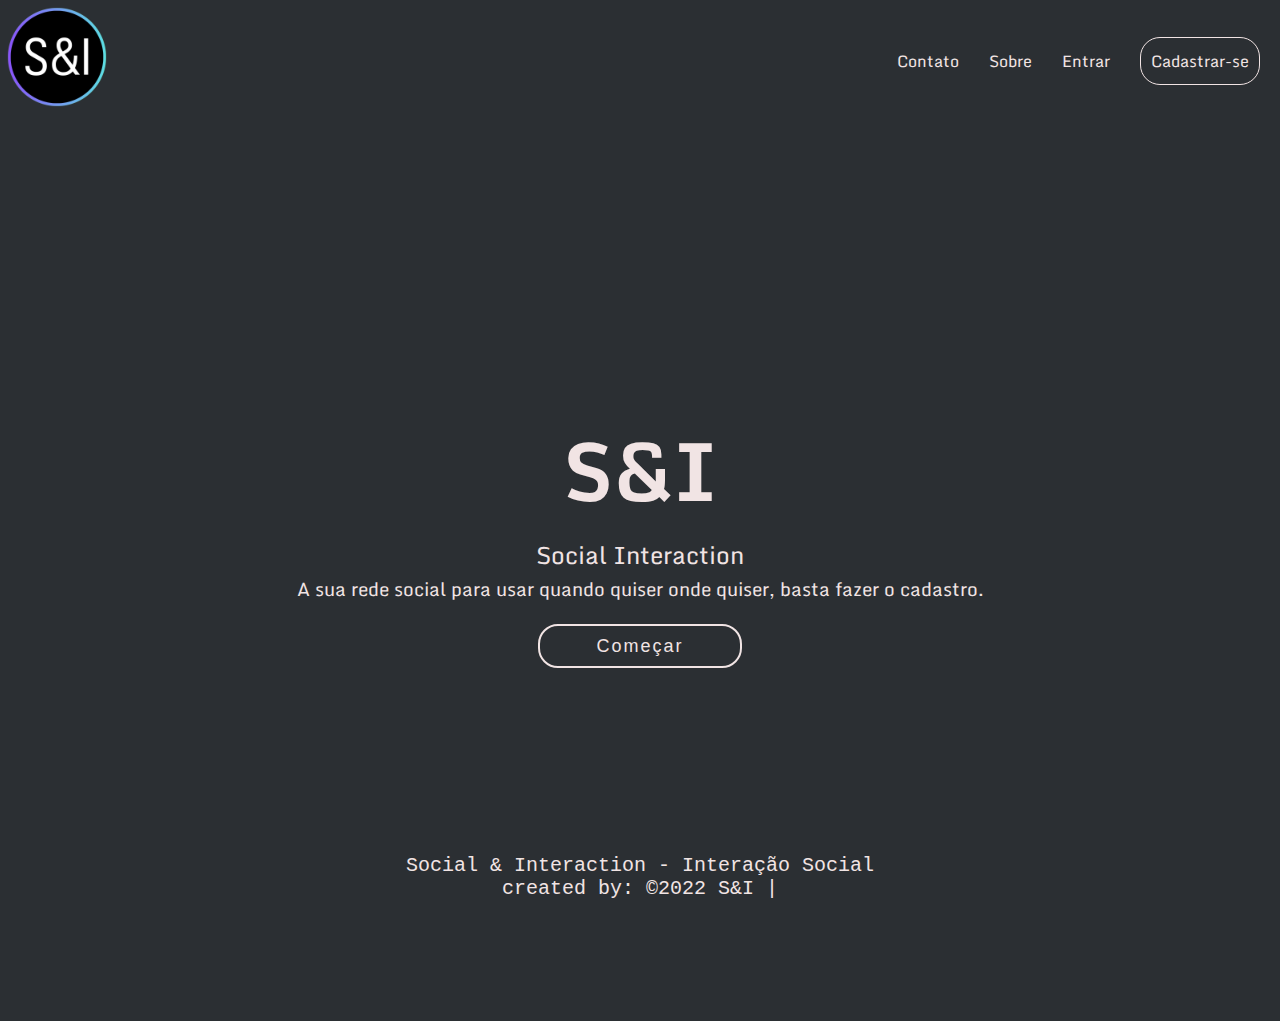
<file: index.html>
<!DOCTYPE html>
<html lang="en">
  <head>
    <meta charset="UTF-8" />
    <meta name="viewport" content="width=device-width, initial-scale=1.0" />
    <link rel="stylesheet" href="css/index.css" />
    <link rel="icon" href="imgs/S&I logotipo.png" />
    <title>S&i - Social Interaction</title>
  </head>
  <body>
    <div class="menu">
      <div id="image">
        <img src="imgs/S&I logotipo.png" alt="S&I" srcset="" />
      </div>
      <ul>
        <li><a href="contato.html">Contato</a></li>
        <li><a href="sobre.html">Sobre</a></li>
        <li id="entrar"><a href="login.html">Entrar</a></li>
        <li id="cadastrar-se"><a href="criar-conta.html">Cadastrar-se</a></li>
      </ul>
    </div>

    <div class="main">
      <div class="content">
        <h1>S&I</h1>
        <h2>Social Interaction</h2>
        <h3>
          A sua rede social para usar quando quiser onde quiser, basta fazer o
          cadastro.
        </h3>
        <div class="btn">
          <div class="wrapper">
            <a href="criar-conta.html"><span>Começar</span></a>
          </div>
        </div>
      </div>
    </div>
  </body>
  <footer>
    <div id="redessociais" align="center">
      <p>Social & Interaction - Interação Social</p>
      <p>
        created by:
        <a href="#"> ©2022 S&I</a>
        <span>|</span>
      </p>
    </div>
  </footer>
</html>
</file>
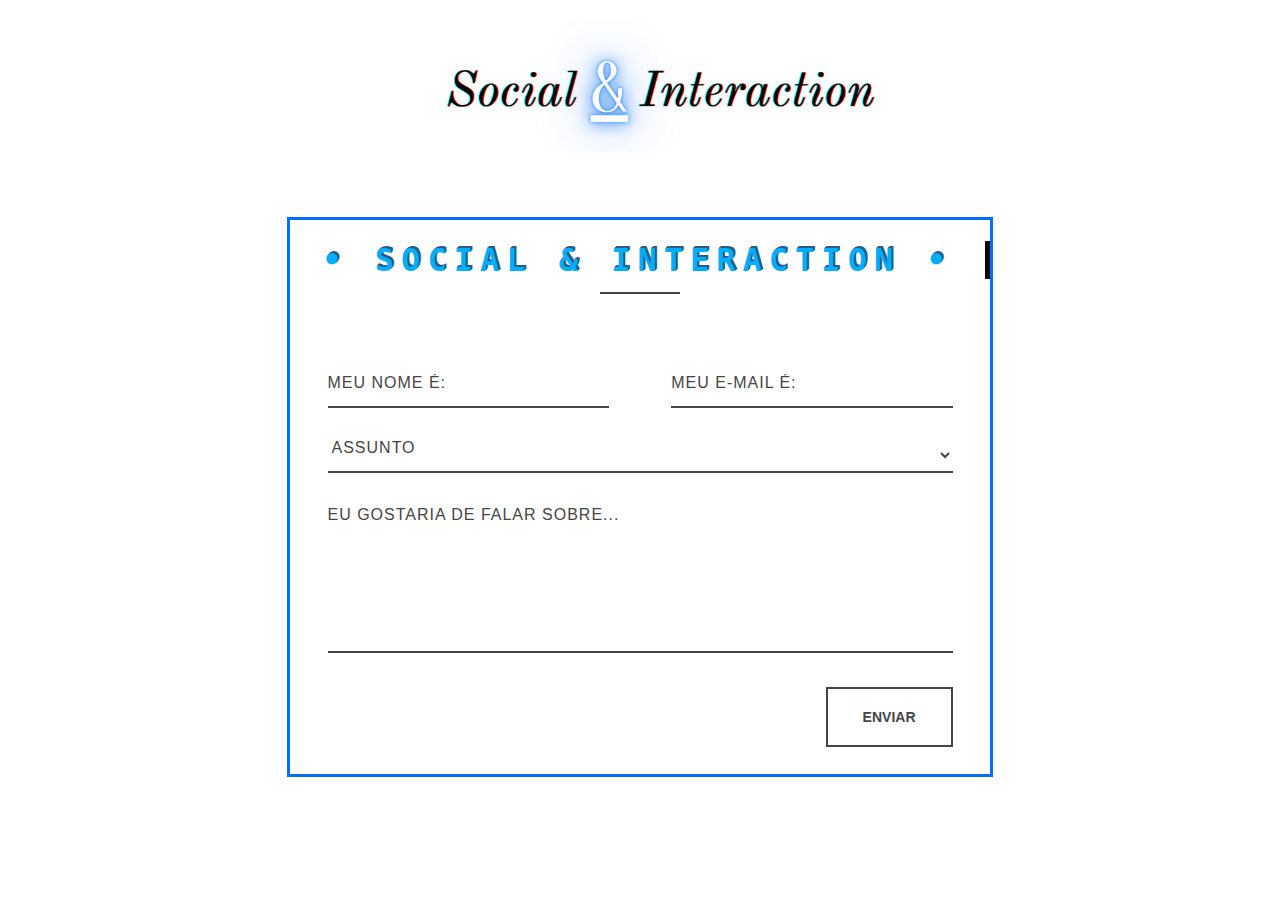
<file: contato.html>
<!DOCTYPE html>
<html lang="en">
  <head>
    <meta charset="UTF-8" />
    <meta http-equiv="X-UA-Compatible" content="IE=edge" />
    <meta name="viewport" content="width=device-width, initial-scale=1.0" />
    <title>Sobre</title>
    <link rel="icon" href="imgs/S&I logotipo.png" />
    <link
      rel="stylesheet"
      href="https://cdn.jsdelivr.net/npm/bootstrap@5.1.3/dist/css/bootstrap.min.css"
      integrity="sha384-1BmE4kWBq78iYhFldvKuhfTAU6auU8tT94WrHftjDbrCEXSU1oBoqyl2QvZ6jIW3"
      crossorigin="anonymous"
    />

    <link rel="stylesheet" href="css/contato.css" />
    <script
      src="https://cdn.jsdelivr.net/npm/bootstrap@5.1.3/dist/js/bootstrap.bundle.min.js"
      integrity="sha384-ka7Sk0Gln4gmtz2MlQnikT1wXgYsOg+OMhuP+IlRH9sENBO0LRn5q+8nbTov4+1p"
      crossorigin="anonymous"
    ></script>
  </head>

  <body>
    <header class="nav-bar">
      <img src="imgs/banner s&i.png" alt="Logo" />
    </header>

    <div id="container" class="form">
      <h1 class="h1contato">&bull; Social & Interaction &bull;</h1>
      <div class="underline"></div>

      <form action="#" method="post" id="contact_form">
        <div class="name">
          <label for="name"></label>
          <input
            class="inputcontato"
            type="text"
            placeholder="Meu nome é:"
            name="name"
            id="name_input"
            required
          />
        </div>
        <div class="email">
          <label for="email"></label>
          <input
            class="inputcontato"
            type="email"
            placeholder="Meu e-mail é:"
            name="email"
            id="email_input"
            required
          />
        </div>
        <div class="subject">
          <label for="subject"></label>
          <select
            class="inputcontato"
            placeholder="subject line"
            name="subject"
            id="subject_input"
            required
          >
            <option disabled hidden selected>Assunto</option>
            <option>Gostaria de fazer parte da equipe S&I.</option>
            <option>Tenho uma pergunta a fazer.</option>
            <option>Gostaria de fazer uma proposta.</option>
          </select>
        </div>
        <div class="message">
          <label for="message"></label>
          <textarea
            class="inputcontato"
            name="message"
            placeholder="Eu gostaria de falar sobre..."
            id="message_input"
            cols="30"
            rows="5"
            required
          ></textarea>
        </div>
        <center>
          <div class="submit">
            <input
              type="submit"
              value="Enviar"
              id="form_button"
              class="inputcontato"
            />
          </div>
        </center>
      </form>
    </div>
  </body>
</html>
</file>
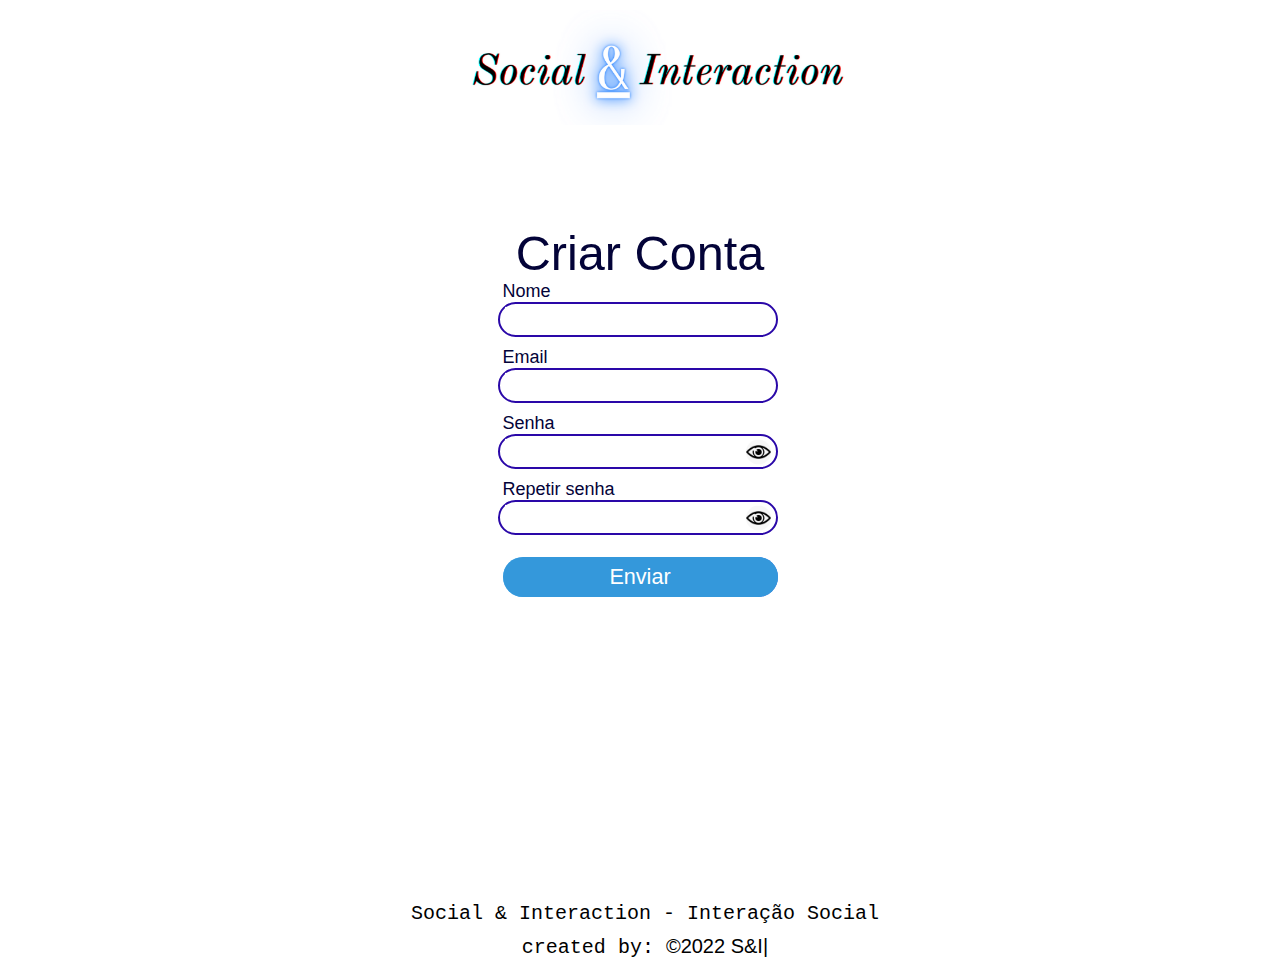
<file: criar-conta.html>
<!DOCTYPE html>
<html lang="en">
  <head>
    <meta charset="UTF-8" />
    <meta http-equiv="X-UA-Compatible" content="IE=edge" />
    <meta name="viewport" content="width=device-width, initial-scale=1.0" />
    <meta name="og:image" content="logo.png" />
    <title>S&I Criar Conta</title>
    <link rel="icon" href="imgs/S&I logotipo.png" />
    <link rel="stylesheet" href="css/formularios.css" />
  </head>
  <body>
    <!-- HEADER -->
    <header class="nav-bar">
      <img src="imgs/banner s&i.png" alt="Logo" />
    </header>
    <!-- HEADER -->
    <div class="flex">
      <div class="form">
        <header>Criar Conta</header>
        <form action="get">
          <label for="nome" id="nome">Nome</label>
          <div class="input">
            <input type="text" name="nome" id="nome" />
          </div>
          <label for="email" id="email">Email</label>
          <div class="input">
            <input type="email" name="email" id="email" required />
          </div>

          <label for="senha">Senha</label>
          <div class="input">
            <input
              id="senha"
              class="senha"
              name="senha"
              type="password"
              required
              minlength="8"
            />
            <img src="imgs/visualizar.png" class="btn" />
          </div>

          <label for="senha">Repetir senha</label>
          <div class="input">
            <input
              id="senha"
              class="senhar"
              name="senha"
              type="password"
              required
              minlength="8"
            />
            <img src="imgs/visualizar.png" id="repetirsenha" class="btnr" />
          </div>

          <div class="submit">
            <a href="#"><button class="btn third">Enviar</button></a>
          </div>
        </form>
      </div>
    </div>
    <div class="conteudo">
      <div class="espaco-extra"></div>
    </div>
  </body>
  <footer class="footer">
    <div id="redessociais" align="center">
      <p class="pp">Social & Interaction - Interação Social</p>
      <p class="pp">created by: <a href="#"> ©2022 S&I</a><span>|</span></p>
    </div>
  </footer>
  <script src="js/criar-conta.js"></script>
</html>
</file>
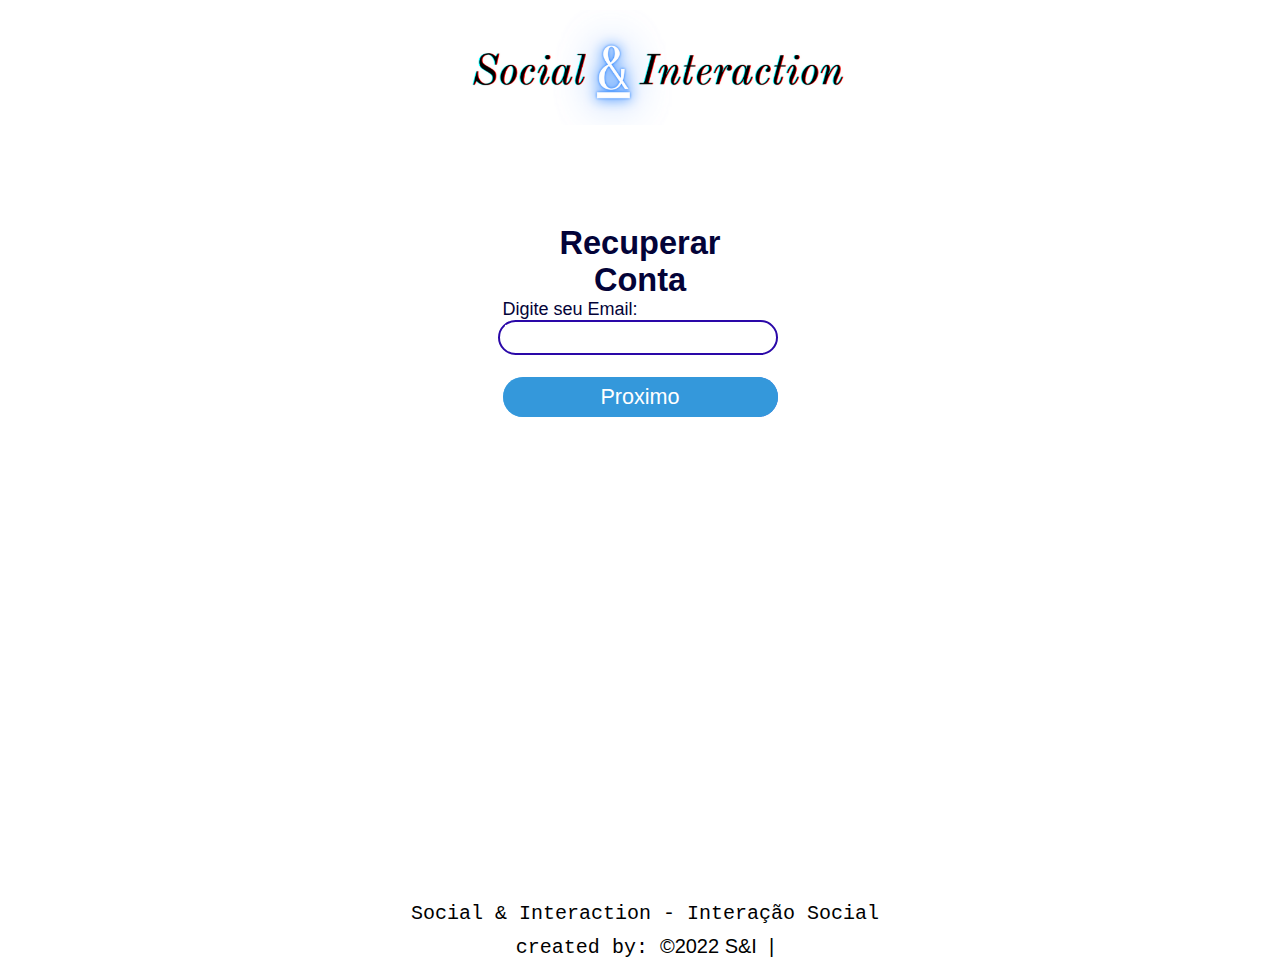
<file: esqueceu-a-senha.html>
<!DOCTYPE html>
<html lang="en">
  <head>
    <meta charset="UTF-8" />
    <meta http-equiv="X-UA-Compatible" content="IE=edge" />
    <meta name="viewport" content="width=device-width, initial-scale=1.0" />
    <meta name="og:image" content="logo.png" />
    <title>S&I Redefinir Senha</title>
    <link rel="shortcut icon" href="S&I logotipo.png" />
    <link rel="stylesheet" href="css/formularios.css" />
  </head>
  <body>
    <!-- HEADER -->
    <header class="nav-bar">
      <img src="imgs/banner s&i.png" float="left" />
    </header>
    <!-- HEADER -->
    <div class="flex">
      <div class="form">
        <header class="text-up">
          <h6 id="recuperar">Recuperar</h6>
          <h6>Conta</h6>
        </header>
        <form action="get">
          <label for="email" id="email">Digite seu Email:</label>
          <div class="input">
            <input type="email" name="email" id="email" required />
          </div>

          <div class="submit">
            <button class="btn third">Proximo</button>
          </div>
        </form>
      </div>
    </div>
  </body>
  <footer>
    <div id="redessociais" align="center">
      <p class="pp">Social & Interaction - Interação Social</p>
      <p class="pp">
        created by:
        <a href="#"> ©2022 S&I</a>
        <span>|</span>
      </p>
    </div>
  </footer>
</html>
</file>
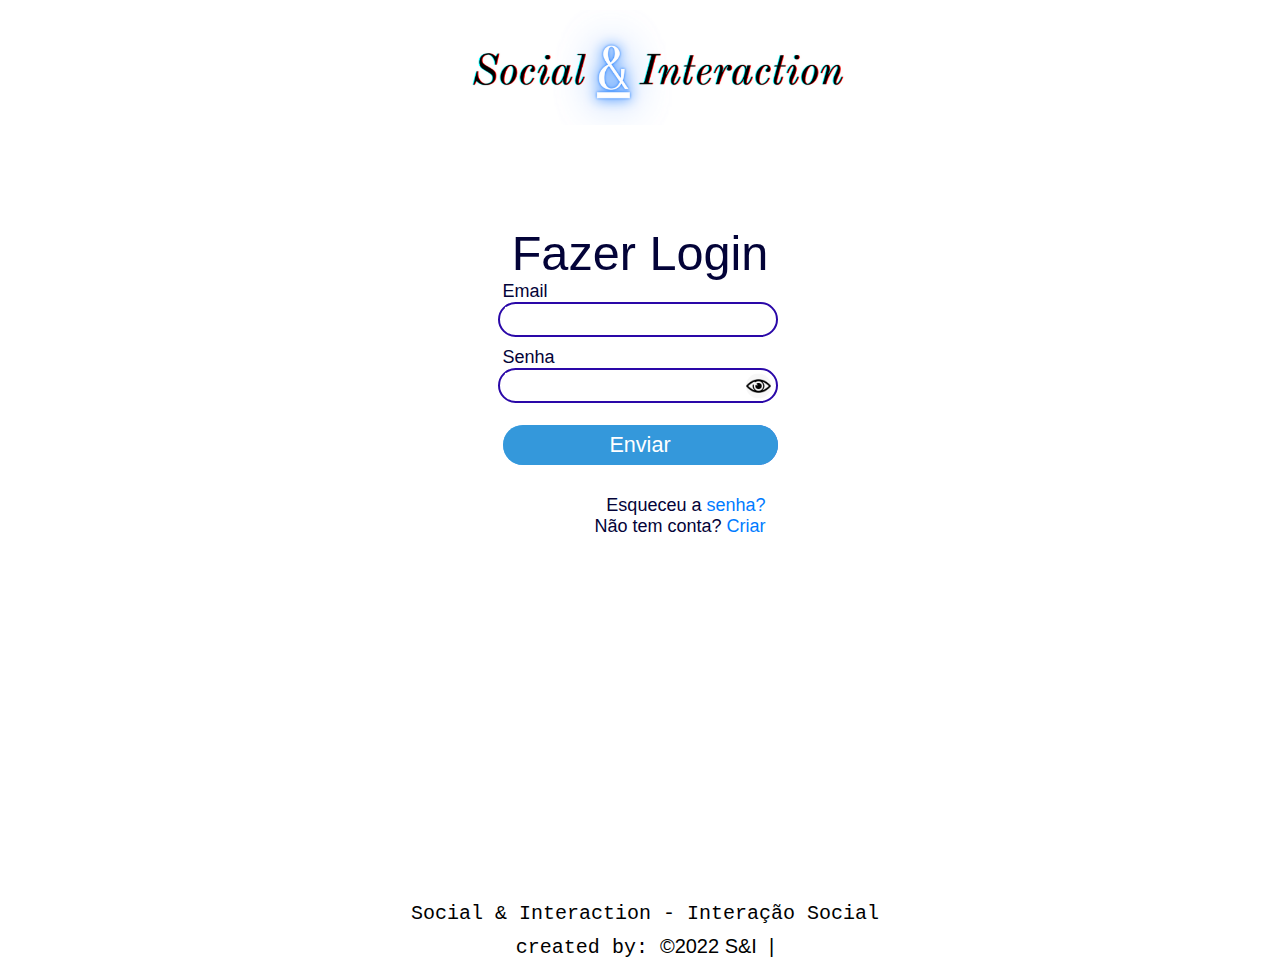
<file: login.html>
<!DOCTYPE html>
<html lang="en">
  <head>
    <meta charset="UTF-8" />
    <meta http-equiv="X-UA-Compatible" content="IE=edge" />
    <meta name="viewport" content="width=device-width, initial-scale=1.0" />
    <meta name="og:image" content="logo.png" />
    <link rel="icon" href="imgs/S&I logotipo.png" />
    <link rel="stylesheet" href="css/formularios.css" />
    <title>S&I Login</title>
  </head>
  <body>
    <header class="nav-bar">
      <img src="imgs/banner s&i.png" float="left" />
    </header>

    <div class="flex">
      <div class="form">
        <header id="title">Fazer Login</header>
        <form action="" method="get">
          <label for="email" id="email">Email</label>
          <div class="input">
            <input type="email" name="email" id="email" required />
          </div>
          <label for="senha">Senha</label>
          <div class="input">
            <input
              id="senha"
              class="senha"
              name="senha"
              type="password"
              required
            />
            <img src="imgs/visualizar.png" class="btn" alt="" />
          </div>
          <div class="submit">
            <button class="btn third">Enviar</button>
          </div>
          <div id="inferior">
            <div id="esqueceuasenha">
              Esqueceu a
              <a
                href="esqueceu-a-senha.html"
                style="color: #007bff"
                style="text-decoration: none"
                >senha?</a
              >
            </div>
            <div id="criarconta">
              Não tem conta?
              <a
                href="criar-conta.html"
                style="color: #007bff"
                style="text-decoration: none"
                >Criar</a
              >
            </div>
          </div>
        </form>
      </div>
    </div>
  </body>
  <div class="conteudo">
    <div class="espaco-extra"></div>
  </div>
  <footer class="footer">
    <div id="redessociais" align="center">
      <p class="pp">Social & Interaction - Interação Social</p>
      <p class="pp">
        created by:
        <a href="#"> ©2022 S&I</a>
        <span>|</span>
      </p>
    </div>
  </footer>
  <script src="js/login.js"></script>
</html>
</file>
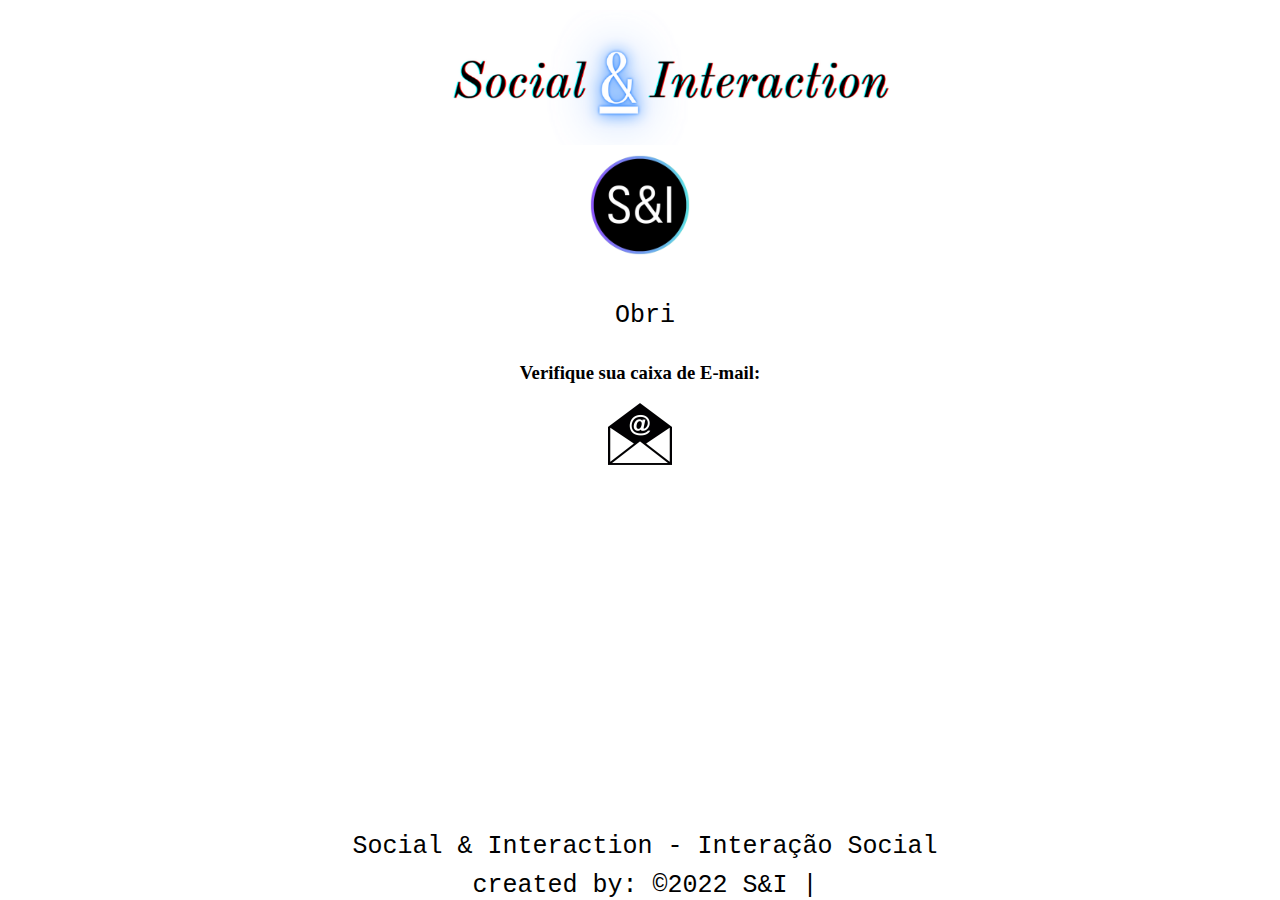
<file: obrigado.html>
<!DOCTYPE html>
<html lang="en">
  <head>
    <meta charset="UTF-8" />
    <meta name="viewport" content="width=device-width, initial-scale=1.0" />
    <meta http-equiv="X-UA-Compatible" content="ie=edge" />
    <title>S&I</title>
    <link rel="stylesheet" href="css/obrigado.css" />
  </head>
  <body>
    <header class="nav-bar">
      <img src="imgs/banner s&i.png" float="left" />
    </header>

    <center>
      <main class="main">
        <center>
          <img src="imgs/S&I logotipo.png" width="100" height="100" />
        </center>
        <div id="txtpai">
          <section class="typing">
            <p id="text"></p>
          </section>
        </div>
        <div id="txtmobile">
          Obrigado por entrar em contato. Retornaremos em breve!
        </div>
        <h3>Verifique sua caixa de E-mail:</h3>
        <br />
        <a href="Gmail.com"><img src="imgs/email.png" /></a>
      </main>
    </center>

    <footer class="footer">
      <div id="redessociais" align="center">
        <p class="pp">Social & Interaction - Interação Social</p>
        <p class="pp">
          created by:
          <a href="#"> ©2022 S&I </a>
          <span>|</span>
        </p>
      </div>
    </footer>

    <script src="js/obrigado.js"></script>
  </body>
</html>
</file>
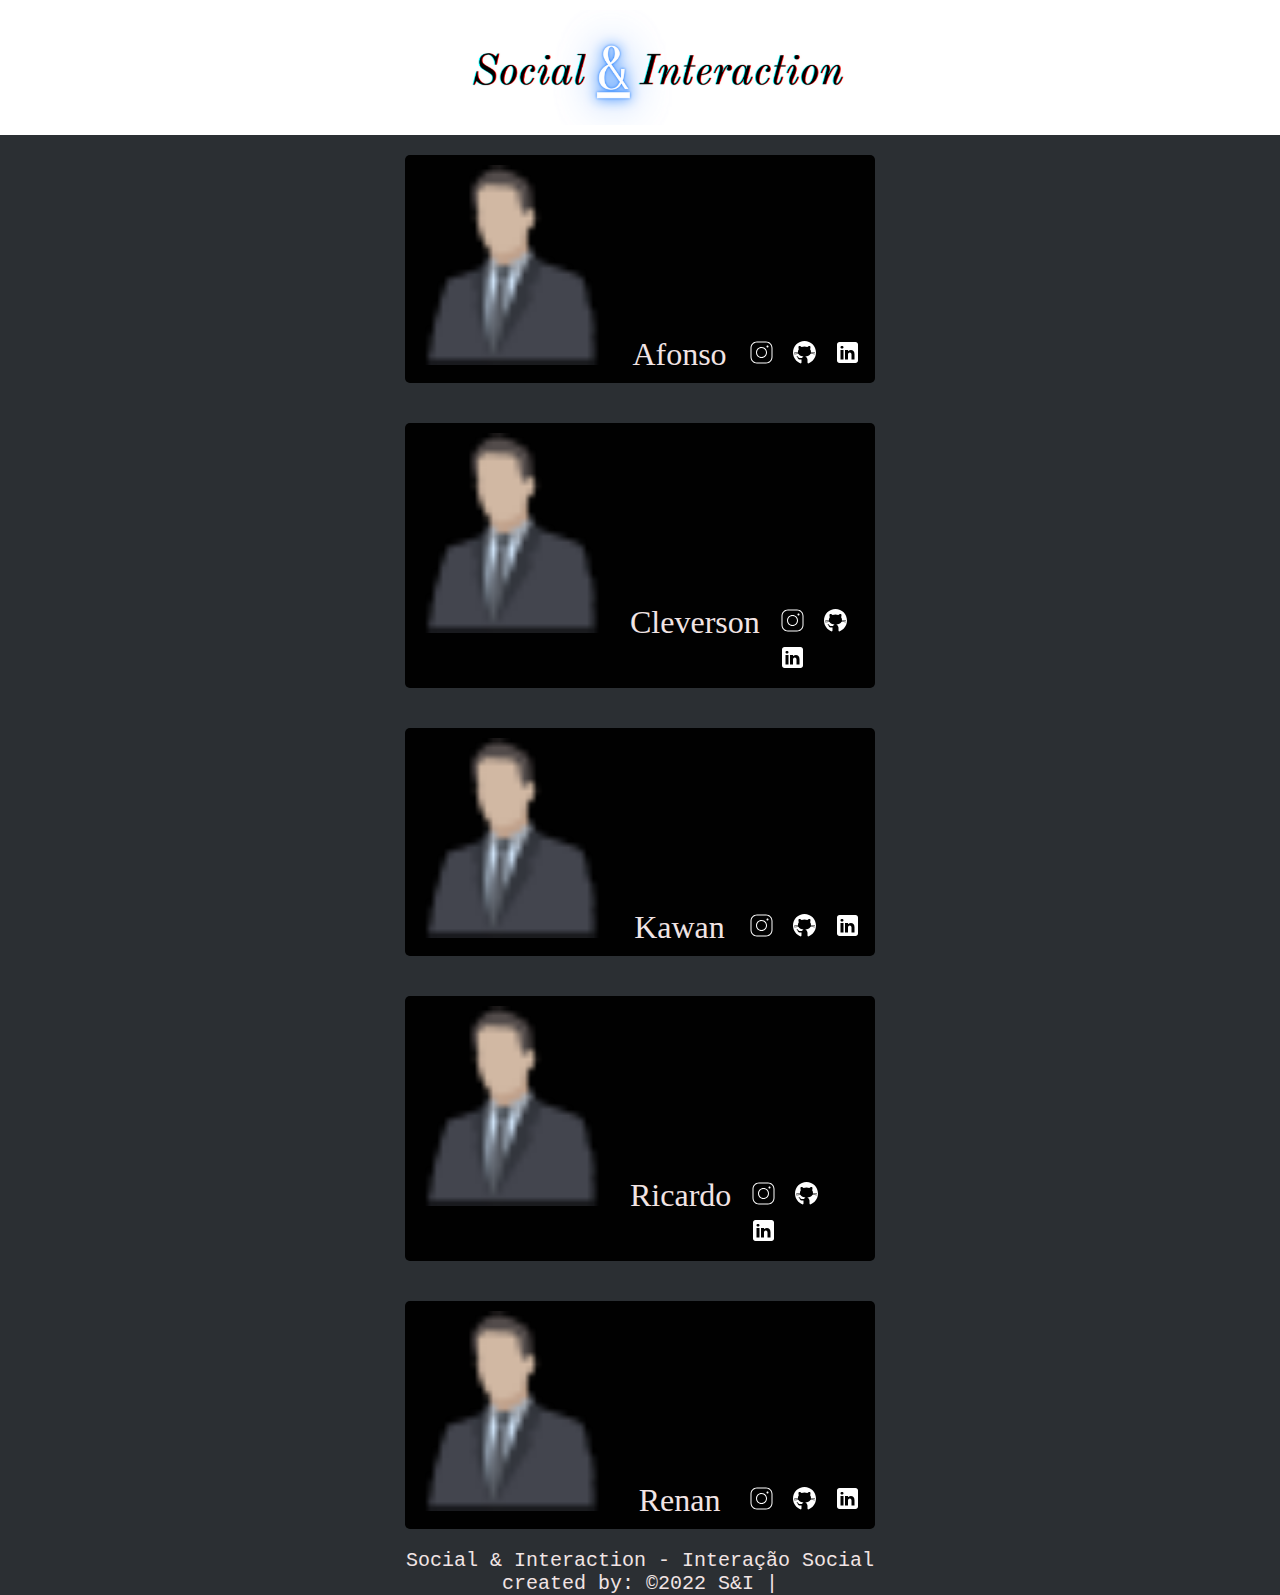
<file: sobre.html>
<!DOCTYPE html>
<html lang="en">
  <head>
    <meta charset="UTF-8" />
    <meta name="viewport" content="width=device-width, initial-scale=1.0" />
    <title>Sobre</title>
    <link rel="stylesheet" href="/css/sobre.css" />
    <link rel="icon" href="imgs/S&I logotipo.png" />
    <style>
      @import url("https://fonts.googleapis.com/css2?family=Monda&display=swap");

      :root {
        --black1: #2b2f33;
        --black2: rgb(1, 1, 1);
        --textwhite: #f1e4e4;
        --blue: rgb(28, 111, 175);
      }
      
      * {
        margin: 0;
        padding: 0;
        box-sizing: border-box;
      }
      
      body::-webkit-scrollbar {
        display: none;
      }
      
      .nav-bar {
        background-color: #ffffff;
        width: 100%;
        height: 15vh;
        padding: 10px;
        display: flex;
        flex-direction: row;
        justify-content: center;
        user-select: none;
      }
      
      .nav-bar img {
        width: 100%;
        height: 100%;
        object-fit: contain;
      }
      
      .main {
        background-color: var(--black1);
        width: 100%;
        height: 100%;
        display: flex;
        flex-direction: column;
        align-items: center;
        justify-content: center;
      }
      
      .main .perfil {
        color: var(--textwhite);
        background: var(--black2);
        width: 530px;
        margin: 20px;
        padding: 10px;
        border-radius: 5px;
        transition: 0.5s ease-in-out;
      }
      
      .main .perfil .content {
        align-self: center;
        margin-left: 20px;
      }
      
      .main .perfil .oculto {
        display: none;
      }
      
      .main .perfil:hover {
        filter: brightness(150%);
        cursor: pointer;
        scale: 1.1;
      }
      
      .main .perfil .infor {
        display: flex;
        align-items: baseline;
        justify-content: space-between;
        width: 100%;
        font-size: 2em;
      }
      
      .main .perfil .infor .foto {
        height: 200px;
        width: 200px;  
        border-radius: 5px;
      }
      
      .main .perfil .infor .links a{
        width: fit-content;
        margin-left: 5px;
        margin-right: 5px;
      }
      
      @media (max-width: 1350px) {
        .main .perfil {
          flex-direction: column;
        }
      }
      
      @media (max-width: 655px) {
        .main .perfil {
          margin-top: 50px;
          flex-direction: column;
          max-width: 220px;
        }
      
      
        .main .perfil .infor {
          align-items: center;
          flex-direction: column;
          margin-right: 0;
          font-size: 1em;
        }
      
        .main .perfil .infor .foto {
          height: 100px;
          width: fit-content;
        }
      
        .main .perfil .links {
          margin-top: 5px;
          display: flex;
          justify-content: center;
          width: 100%;
        }
      
        .main .perfil .links a {
          width: 100%;
        }
      }
      
      footer {
        bottom: 0px;
        width: 100%;
        background-color: var(--black1);
        position: relative;
        overflow: hidden;
      }
      
      footer p {
        color: var(--textwhite);
        font-family: "Courier";
        font-size: 20px;
        white-space: nowrap;
        overflow: hidden;
        width: 30em;
        animation: type 4s steps(60, end);
      }
      
      footer p:nth-child(2) {
        animation: type2 8s steps(60, end);
      }
      
      footer p a {
        color: var(--textwhite);
        text-decoration: none;
      }
      
      footer span {
        animation: blink 1s infinite;
      }
      
      @keyframes type {
        from {
          width: 0;
        }
      }
      
      @keyframes type2 {
        0% {
          width: 0;
        }
      
        50% {
          width: 0;
        }
      
        100% {
          width: 100;
        }
      }
      
      @keyframes blink {
        to {
          opacity: 0;
        }
      }
      
      @media (max-width: 470px) {
        footer {
          display: flex;
          align-items: center;
          justify-content: center;
        }
      
        footer p {
          font-size: 15px;
        }
      }
    </style>
  </head>
  <body>
    <header class="nav-bar">
      <img src="imgs/banner s&i.png" float="left" />
    </header>

    <div class="main">
      <div class="perfil">
        <div class="infor">
          <img class="foto" src="imgs/pessoa.png" alt="" srcset="" />
          <p class="nome">Afonso</p>
          <div class="links">
            <a href=""
              ><img src="imgs/icons8-instagram.svg" alt="" srcset=""
            /></a>
            <a href=""><img src="imgs/icons8-github.svg" alt="" srcset="" /></a>
            <a href=""
              ><img src="imgs/icons8-linkedin.svg" alt="" srcset=""
            /></a>
          </div>
        </div>

        <div class="content oculto">
          <p>
            "No coração de uma floresta mágica, onde os raios de sol dançam
            entre as folhas das árvores centenárias, vive uma criatura
            misteriosa chamada Lumina. Com seu pelo brilhante e olhos
            cintilantes, Lumina é conhecida por espalhar alegria e encantamento
            por onde passa. Em uma manhã ensolarada, Lumina decidiu explorar os
            recantos secretos da floresta, onde descobriu uma clareira repleta
            de flores que cantavam melodias suaves. Juntos, Lumina e as flores
            criaram uma sinfonia mágica que ecoou pelos bosques, encantando
            todos os seres da natureza que se juntaram à celebração. Assim, a
            floresta mágica continuou a pulsar com vida, cor e magia, alimentada
            pelo espírito alegre e curioso de Lumina."
          </p>
        </div>
      </div>
      <div class="perfil">
        <div class="infor">
          <img class="foto" src="imgs/pessoa.png" alt="" srcset="" />
          <p class="nome">Cleverson</p>
          <div class="links">
            <a href=""
              ><img src="imgs/icons8-instagram.svg" alt="" srcset=""
            /></a>
            <a href=""><img src="imgs/icons8-github.svg" alt="" srcset="" /></a>
            <a href=""
              ><img src="imgs/icons8-linkedin.svg" alt="" srcset=""
            /></a>
          </div>
        </div>

        <div class="content oculto">
          <p>
            "No coração de uma floresta mágica, onde os raios de sol dançam
            entre as folhas das árvores centenárias, vive uma criatura
            misteriosa chamada Lumina. Com seu pelo brilhante e olhos
            cintilantes, Lumina é conhecida por espalhar alegria e encantamento
            por onde passa. Em uma manhã ensolarada, Lumina decidiu explorar os
            recantos secretos da floresta, onde descobriu uma clareira repleta
            de flores que cantavam melodias suaves. Juntos, Lumina e as flores
            criaram uma sinfonia mágica que ecoou pelos bosques, encantando
            todos os seres da natureza que se juntaram à celebração. Assim, a
            floresta mágica continuou a pulsar com vida, cor e magia, alimentada
            pelo espírito alegre e curioso de Lumina."
          </p>
        </div>
      </div>
      <div class="perfil">
        <div class="infor">
          <img class="foto" src="imgs/pessoa.png" alt="" srcset="" />
          <p class="nome">Kawan</p>
          <div class="links">
            <a href=""
              ><img src="imgs/icons8-instagram.svg" alt="" srcset=""
            /></a>
            <a href=""><img src="imgs/icons8-github.svg" alt="" srcset="" /></a>
            <a href=""
              ><img src="imgs/icons8-linkedin.svg" alt="" srcset=""
            /></a>
          </div>
        </div>

        <div class="content oculto">
          <p>
            "No coração de uma floresta mágica, onde os raios de sol dançam
            entre as folhas das árvores centenárias, vive uma criatura
            misteriosa chamada Lumina. Com seu pelo brilhante e olhos
            cintilantes, Lumina é conhecida por espalhar alegria e encantamento
            por onde passa. Em uma manhã ensolarada, Lumina decidiu explorar os
            recantos secretos da floresta, onde descobriu uma clareira repleta
            de flores que cantavam melodias suaves. Juntos, Lumina e as flores
            criaram uma sinfonia mágica que ecoou pelos bosques, encantando
            todos os seres da natureza que se juntaram à celebração. Assim, a
            floresta mágica continuou a pulsar com vida, cor e magia, alimentada
            pelo espírito alegre e curioso de Lumina."
          </p>
        </div>
      </div>
      <div class="perfil">
        <div class="infor">
          <img class="foto" src="imgs/pessoa.png" alt="" srcset="" />
          <p class="nome">Ricardo</p>
          <div class="links">
            <a href=""
              ><img src="imgs/icons8-instagram.svg" alt="" srcset=""
            /></a>
            <a href=""><img src="imgs/icons8-github.svg" alt="" srcset="" /></a>
            <a href=""
              ><img src="imgs/icons8-linkedin.svg" alt="" srcset=""
            /></a>
          </div>
        </div>

        <div class="content oculto">
          <p>
            "No coração de uma floresta mágica, onde os raios de sol dançam
            entre as folhas das árvores centenárias, vive uma criatura
            misteriosa chamada Lumina. Com seu pelo brilhante e olhos
            cintilantes, Lumina é conhecida por espalhar alegria e encantamento
            por onde passa. Em uma manhã ensolarada, Lumina decidiu explorar os
            recantos secretos da floresta, onde descobriu uma clareira repleta
            de flores que cantavam melodias suaves. Juntos, Lumina e as flores
            criaram uma sinfonia mágica que ecoou pelos bosques, encantando
            todos os seres da natureza que se juntaram à celebração. Assim, a
            floresta mágica continuou a pulsar com vida, cor e magia, alimentada
            pelo espírito alegre e curioso de Lumina."
          </p>
        </div>
      </div>
      <div class="perfil">
        <div class="infor">
          <img class="foto" src="imgs/pessoa.png" alt="" srcset="" />
          <p class="nome">Renan</p>
          <div class="links">
            <a href=""
              ><img src="imgs/icons8-instagram.svg" alt="" srcset=""
            /></a>
            <a href=""><img src="imgs/icons8-github.svg" alt="" srcset="" /></a>
            <a href=""
              ><img src="imgs/icons8-linkedin.svg" alt="" srcset=""
            /></a>
          </div>
        </div>

        <div class="content oculto">
          <p>
            "No coração de uma floresta mágica, onde os raios de sol dançam
            entre as folhas das árvores centenárias, vive uma criatura
            misteriosa chamada Lumina. Com seu pelo brilhante e olhos
            cintilantes, Lumina é conhecida por espalhar alegria e encantamento
            por onde passa. Em uma manhã ensolarada, Lumina decidiu explorar os
            recantos secretos da floresta, onde descobriu uma clareira repleta
            de flores que cantavam melodias suaves. Juntos, Lumina e as flores
            criaram uma sinfonia mágica que ecoou pelos bosques, encantando
            todos os seres da natureza que se juntaram à celebração. Assim, a
            floresta mágica continuou a pulsar com vida, cor e magia, alimentada
            pelo espírito alegre e curioso de Lumina."
          </p>
        </div>
      </div>
    </div>
  </body>
  <footer>
    <div id="redessociais" align="center">
      <p>Social & Interaction - Interação Social</p>
      <p>
        created by:
        <a href="#"> ©2022 S&I</a>
        <span>|</span>
      </p>
    </div>
  </footer>
  <script src="js/sobre.js"></script>
</html>
</file>
<file: css/index.css>
@import url("https://fonts.googleapis.com/css2?family=Monda&display=swap");

:root {
  --black1: #2b2f33;
  --textwhite: #f1e4e4;
  --blue: rgb(28, 111, 175);
}

body::-webkit-scrollbar {
  display: none;
}

* {
  margin: 0;
  border: 0;
  padding: 0;
}

html,
body {
  overflow: hidden;
}

.menu {
  display: flex;
  width: 100vw;
  background: var(--black1);
  font-family: "Monda", sans-serif;
}

.menu ul {
  display: flex;
  width: 100%;
  gap: 30px;
  background: var(--black1);
  list-style: none;
  padding: 20px;
  justify-content: end;
  align-items: center;
}

.menu a {
  text-decoration: none;
  color: var(--textwhite);
}

.menu ul #cadastrar-se {
  border: 1px solid var(--textwhite);
  padding: 10px;
  border-radius: 20px;
}

.menu img {
  height: 100px;
  margin: 7px;
}

.menu img:hover {
  filter: brightness(150%);
}

@media (max-width: 475px) {
  .menu {
    display: block;
    font-size: small;
  }
  .menu ul {
    justify-content: center;
  }
  .menu #image {
    padding-top: 5px;
    display: flex;
    align-items: center;
    justify-content: center;
  }
}

.main {
  font-family: "Monda", sans-serif;
  background: var(--black1);
  text-align: center;
  height: 100vh;

  display: flex;
  align-items: center;
  justify-content: center;
}

h1 {
  font-size: 80px;
}

h1:hover {
  animation: blink 3s infinite;
}

h2,
h3 {
  font-weight: 300;
}

.main .content {
  color: var(--textwhite);
  margin-top: -70px;
}

.btn {
  display: flex;
  align-items: center;
  justify-content: center;
}

.wrapper {
  margin-top: 20px;
}

.wrapper a {
  display: block;
  width: 200px;
  height: 40px;
  line-height: 40px;
  font-size: 18px;
  font-family: sans-serif;
  text-decoration: none;
  color: var(--textwhite);
  border: 2px solid var(--textwhite);
  border-radius: 20px;
  letter-spacing: 2px;
  text-align: center;
  position: relative;
  transition: all 0.35s;
}

.wrapper a span {
  position: relative;
  z-index: 2;
}

.wrapper a:after {
  border-radius: 20px;
  position: absolute;
  content: "";
  top: 0;
  left: 0;
  width: 0;
  height: 100%;
  background: var(--blue);
  transition: all 0.35s;
}

.wrapper a:hover {
  color: var(--textwhite);
}

.wrapper a:hover:after {
  width: 100%;
}

footer {
  bottom: 0px;
  width: 100%;
  background-color: var(--black1);
  position: fixed;
}

footer p {
  color: var(--textwhite);
  font-family: "Courier";
  font-size: 20px;
  white-space: nowrap;
  overflow: hidden;
  width: 30em;
  animation: type 4s steps(60, end);
}

footer p:nth-child(2) {
  animation: type2 8s steps(60, end);
}

footer p a {
  color: var(--textwhite);
  text-decoration: none;
}

footer span {
  animation: blink 1s infinite;
}

@keyframes type {
  from {
    width: 0;
  }
}

@keyframes type2 {
  0% {
    width: 0;
  }

  50% {
    width: 0;
  }

  100% {
    width: 100;
  }
}

@keyframes blink {
  to {
    opacity: 0;
  }
}

@media (max-width: 470px) {
  h1 {
    font-size: 60px;
  }

  .main {
    align-items: start;
  }
  .main .content {
    margin-top: 30px;
  }

  footer {
    display: flex;
    align-items: center;
    justify-content: center;
  }

  footer p {
    font-size: 15px;
  }
}

@media (max-height: 550px) {
  html,
  body {
    overflow: scroll;
  }

  footer {
    position: relative;
  }
}
</file>
<file: css/contato.css>
body {
  background-color: #ffffff;
  margin-top: 20px;
  max-width: 100%;
  max-height: 100%;
}

body::-webkit-scrollbar {
  display: none;
}

#name,
#email,
#message {
  background-color: rgb(255, 255, 255);
  border-radius: 10px;
  max-width: 300px;
  margin-left: 20px;
}

a {
  position: relative;
  display: inline-block;
  font-size: 1.5em;
  font-weight: 800;
  color: rgb(0, 62, 248);
  overflow: hidden;
  background: linear-gradient(
    to right,
    rgb(0, 225, 255),
    rgb(0, 123, 255) 50%,
    rgb(30, 0, 255) 50%
  );
  background-clip: text;
  -webkit-background-clip: text;
  -webkit-text-fill-color: transparent;
  background-size: 200% 100%;
  background-position: 100%;
  transition: background-position 275ms ease;
}

a:hover {
  background-position: 0 100%;
}

body {
  background-color: #ffffff;
}

h1 {
  font-size: 45px;
  white-space: nowrap;
  overflow: hidden;
  animation: typewriter 2s steps(13) infinite alternate,
    blink 800ms steps(13) infinite normal;
  border-right: 5px solid rgb(0, 0, 0);
}
.nav-bar img {
  width: 100%;
  height: 100%;
  object-fit: contain;
}

@import url(https://fonts.googleapis.com/css?family=Montserrat:400,700);

html {
  font-family: "Montserrat", Arial, sans-serif;
  -ms-text-size-adjust: 100%;
  -webkit-text-size-adjust: 100%;
}

body {
  background: #ffffff;
}

button {
  overflow: visible;
}

button,
select {
  text-transform: none;
}

button,
input,
select,
textarea {
  color: #0099ffad;
  font: inherit;
  margin: 0;
}

input {
  line-height: normal;
}

textarea {
  overflow: auto;
}

#container {
  border: solid 3px #006eff;
  max-width: 768px;
  margin: 60px auto;
  max-width: 700px;
  max-height: 600px;
  position: relative;
}

form {
  padding: 37.5px;
  margin: 50px 0;
}

h1 {
  color: #00aeff;
  font-size: 32px;
  letter-spacing: 7px;
  text-align: center;
  text-transform: uppercase;
  font-family: monospace;
  font-weight: bold;
  text-shadow: 1px -1px 0 #2f5d87, 1px -1px 0 #2e5a83, 2px -2px 0 #2d5880;
}

.underline {
  border-bottom: solid 2px #474544;
  margin: -0.512em auto;
  width: 80px;
}

.email {
  float: right;
  width: 45%;
}

input[type="text"],
[type="email"],
select,
textarea {
  background: none;
  border: none;
  border-bottom: solid 2px #474544;
  color: #474544;
  font-size: 1em;
  font-weight: 400;
  letter-spacing: 1px;
  margin: 0em 0 1.875em 0;
  padding: 0 0 0.875em 0;
  text-transform: uppercase;
  width: 100%;
  -webkit-box-sizing: border-box;
  -moz-box-sizing: border-box;
  -ms-box-sizing: border-box;
  -o-box-sizing: border-box;
  box-sizing: border-box;
  -webkit-transition: all 0.3s;
  -moz-transition: all 0.3s;
  -ms-transition: all 0.3s;
  -o-transition: all 0.3s;
  transition: all 0.3s;
}

input[type="text"]:focus,
[type="email"]:focus,
textarea:focus {
  outline: none;
  padding: 0 0 0.875em 0;
}

.message {
  float: none;
}

.name {
  float: left;
  width: 45%;
}

select {
  background: url("https://cdn4.iconfinder.com/data/icons/ionicons/512/icon-ios7-arrow-down-32.png")
    no-repeat right;
  outline: none;
}

select::-ms-expand {
  display: none;
}

.subject {
  width: 100%;
}

textarea {
  line-height: 150%;
  height: 150px;
  resize: none;
  width: 100%;
}

::-webkit-input-placeholder {
  color: #474544;
}

:-moz-placeholder {
  color: #474544;
  opacity: 1;
}

::-moz-placeholder {
  color: #474544;
  opacity: 1;
}

:-ms-input-placeholder {
  color: #474544;
}

#form_button {
  border: #1500ff;
  background: none;
  border: solid 2px #474544;
  color: #474544;
  cursor: pointer;
  display: inline-block;
  font-family: "Helvetica", Arial, sans-serif;
  font-size: 0.875em;
  font-weight: bold;
  outline: none;
  padding: 20px 35px;
  text-transform: uppercase;
  -webkit-transition: all 0.3s;
  -moz-transition: all 0.3s;
  -ms-transition: all 0.3s;
  -o-transition: all 0.3s;
  transition: all 0.3s;
}

#form_button:hover {
  background: #1291ecda;
  color: #f2f3eb;
  border-radius: 50px;
}

@media screen and (max-width: 928px) {
  body {
    padding: 10px;
  }
  form {
    min-width: 80%;
    min-height: 200%;
    padding: 30px;
  }
  h1 {
    font-size: 100%;
  }
}
.submit {
  float: right;
}
</file>
<file: css/formularios.css>
@import url(https://fonts.googleapis.com/css?family=Montserrat:400,700);

body {
  background-image: url(https://www.turbosite.com.br/images/background.svg);
  font-family: Helvetica, sans-serif;
  font-size: 18px;
}

html {
  background-image: url(https://s3-us-west-2.amazonaws.com/s.cdpn.io/4273/starfield_stock_1.jpg);
}

* {
  margin: 0;
  padding: 0;
  box-sizing: border-box;
  font-family: sans-serif;
}

body::-webkit-scrollbar {
  display: none;
}

html,
body {
  width: 100%;
  height: 100%;
}

a {
  text-decoration: none;
}

a:hover,
a:focus,
a:visited {
  text-decoration: none;
  outline: none;
}

.nav-bar {
  background-color: #ffffff;
  width: 100%;
  height: 15vh;
  padding: 10px;
  display: flex;
  flex-direction: row;
  justify-content: center;
  user-select: none;
}

.nav-bar img {
  width: 100%;
  height: 100%;
  object-fit: contain;
}

.btn a {
  background-color: #575757;
  color: #ffffff;
  width: 30%;
  padding: 15px;
  border: 2px solid #2c1fe4;
  border-radius: 5px;
  display: flex;
  flex-direction: row;
  justify-content: center;
  align-items: center;
  box-shadow: 1px 1px 15px -4px rgba(0, 0, 0, 0.46);
  transition: 0.3s;
}

.btn a:hover {
  background-color: #00b7ff;
  color: #ffffff;
  box-shadow: 1px 1px 15px -4px rgba(219, 64, 64, 0.66);
}

/*deixando responsivo no mobile*/

@media screen and (max-width: 928px) {
  /*formulario*/
  .flex {
    display: flex;
    min-width: 100%;
    width: 100%;
  }
  .form {
    display: flex;

    min-width: 80%;
    flex-direction: column;
    justify-content: center;
    align-items: center;
    align-self: center;
    align-content: center;
    justify-self: center;
    justify-items: center;
  }

  /*banner*/
  .nav-bar {
    max-width: 100%;
  }
  /*body*/
  body {
    width: 100%;
    display: flex;
    flex-direction: column;

    /*rodape*/
  }
  #redessociais {
    justify-content: center;
    margin: 10px;
    display: flex;
    text-align: center;
    flex-direction: column;
    align-self: center;
  }

  .pp {
    font-size: 60%;
    text-align: center;
  }
  .footer {
    flex-wrap: wrap;
    max-width: 100%;
    padding: 10px;
  }
}
p {
  text-align: center;
}

.flex-items {
  background-color: #ff0000;
  width: 60px;
  height: 60px;
  margin: 1%;
  border-radius: 15px;
  cursor: pointer;
}

footer {
  margin-top: 20px;

  position: absolute;
  z-index: 0;
  top: 95%;
  right: 0;
  left: 0;

  width: 100%;
  background-color: #ffffff;
  text-align: center;
  align-items: center;
  align-self: center;
  align-content: center;
  height: 100px;
}
.generica {
  background-color: red;
  z-index: 99;
}
.nav-bar {
  margin-top: 0px;
}

.form {
  width: fit-content;
  user-select: none;
  position: relative;
  margin: 20px;
  background-color: #fff;
  border-radius: 20px;
  padding: 70px;
  padding-bottom: 50px;

  color: rgb(3, 3, 56);
}
.flex {
  display: flex;
  justify-content: center;
  align-items: center;
  justify-items: center;
}
header {
  text-align: center;
  font-size: 2.7em;

  color: rgb(3, 3, 56);
}

.input {
  min-width: 280px;
  border-radius: 18px;
  border: 2.5px #2a08a8 solid;
  padding: 5px;
  margin: 0px 0px 12px -5px;
  height: 35px;
  margin-bottom: 10px;
}

.input label {
  padding-top: 10px;
  font-size: medium;
}

.input input {
  text-align: center;
  width: 98%;
  border: none;
  outline: none;
  transform: translateY(-10%);
  color: rgb(3, 3, 56);
  font-size: 11pt;
}

.submit {
  margin-top: 8%;
  width: 100%;
  text-align: center;
}

.submit button {
  background: linear-gradient(-45deg, #4169e1, #1e90ff, #87cefa);
  width: 100%;
  height: 40px;
  border: none;
  font-size: 1.2em;
  color: #ffff;
  border-radius: 20px;
  outline: none;
}

#inferior {
  text-align: right;
  margin-top: 30px;
}

#inferior #esqueceuasenha,
#inferior #criarconta {
  margin-right: 12px;
}

.input img {
  width: 25px;
  height: 25px;
  position: relative;
  top: 50.5%;
  right: 75px;
  left: 0px;
  transform: translateY(-50%);
  cursor: pointer;
  border-radius: 100%;
}
.input {
  display: flex;
  flex-direction: row;
}

.third {
  border-color: #3498db;
  color: rgb(255, 255, 255);
  box-shadow: 0 0 40px 40px #3498db inset, 0 0 0 0 #3498db;
  -webkit-transition: all 150ms ease-in-out;
  transition: all 150ms ease-in-out;
  border-radius: 15%;
}

.third:hover {
  box-shadow: 0 0 5px 0 #1500ff inset, 0 0 5px 2px #ffffff;
  color: rgb(255, 255, 255);
  cursor: pointer;
}

p {
  color: rgb(0, 0, 0);
  font-family: "Courier";
  font-size: 20px;
  margin: 10px 0 0 10px;
  white-space: nowrap;
  overflow: hidden;
  width: 30em;
  animation: type 4s steps(60, end);
}

p:nth-child(2) {
  animation: type2 8s steps(60, end);
}

p a {
  color: rgb(0, 0, 0);
  text-decoration: none;
}

span {
  animation: blink 1s infinite;
}

@keyframes type {
  from {
    width: 0;
  }
}

@keyframes type2 {
  0% {
    width: 0;
  }

  50% {
    width: 0;
  }

  100% {
    width: 100;
  }
}

@keyframes blink {
  to {
    opacity: 0;
  }
}

::selection {
  background: black;
}
#redessociais {
  user-select: none;
  display: flex;
  flex-direction: column;
  justify-content: center;
  text-align: center;
  align-items: center;
  align-self: center;
  align-content: center;
  justify-self: center;
  justify-items: center;
}
.container1 {
  display: flex;
  justify-content: center;

  margin: 50px;
}
</file>
<file: css/obrigado.css>
@import url("https://fonts.googleapis.com/css2?family=Special+Elite&display=swap");
.nav-bar {
  background-color: #ffffff;
  width: 100%;
  height: 15vh;
  padding: 10px;
  display: flex;
  flex-direction: row;
  justify-content: center;
  user-select: none;
}
body {
  background-color: rgb(255, 255, 255);
  margin: 0;
  padding: 0;
}

* {
  margin: 0;
  padding: 0;
}

.typing {
  font-family: garamond;
  font-size: 2em;
  padding: 1em;
}

p {
  color: rgb(0, 0, 0);
  font-family: "Courier";
  font-size: 25px;
  margin: 10px 0 0 10px;
  white-space: nowrap;
  overflow: hidden;
  width: 32.5em;
  animation: type 4s steps(60, end);
}

p:nth-child(2) {
  animation: type2 8s steps(60, end);
}

p a {
  color: rgb(0, 0, 0);
  text-decoration: none;
}

span {
  animation: blink 1s infinite;
}

@keyframes type {
  from {
    width: 0;
  }
}

@keyframes type2 {
  0% {
    width: 0;
  }
  50% {
    width: 0;
  }
  100% {
    width: 100;
  }
}

@keyframes blink {
  to {
    opacity: 0;
  }
}

footer {
  position: absolute;
  bottom: 0px;
  width: 100%;
  background-color: #ffffff;
}

#logo {
  margin-top: -40px;
}
#txtmobile {
  display: none;
}

@media screen and (max-width: 928px) {
  .form {
    display: flex;

    min-width: 80%;
    flex-direction: column;
    justify-content: center;
    text-align: center;
    align-items: center;
    align-self: center;
    align-content: center;
    justify-self: center;
    justify-items: center;
  }
  .footer {
    flex-wrap: wrap;
    max-width: 100%;
    padding: 10px;
  }
  .pp {
    font-size: 60%;
    text-align: center;
  }

  #text {
    display: none;
  }
  #txtmobile {
    margin: 30px;
    display: block;
  }
}
</file>
<file: css/sobre.css>
@import url("https://fonts.googleapis.com/css2?family=Monda&display=swap");

:root {
  --black1: #2b2f33;
  --black2: rgb(1, 1, 1);
  --textwhite: #f1e4e4;
  --blue: rgb(28, 111, 175);
}

* {
  margin: 0;
  padding: 0;
  box-sizing: border-box;
}

body::-webkit-scrollbar {
  display: none;
}

.nav-bar {
  background-color: #ffffff;
  width: 100%;
  height: 15vh;
  padding: 10px;
  display: flex;
  flex-direction: row;
  justify-content: center;
  user-select: none;
}

.nav-bar img {
  width: 100%;
  height: 100%;
  object-fit: contain;
}

.main {
  background-color: var(--black1);
  width: 100%;
  height: 100%;
  display: flex;
  flex-direction: column;
  align-items: center;
  justify-content: center;
}

.main .perfil {
  color: var(--textwhite);
  background: var(--black2);
  max-width: 470px;
  margin: 20px;
  padding: 10px;
  border-radius: 5px;
  transition: 0.5s ease-in-out;
}

.main .perfil .content {
  align-self: center;
  margin-left: 20px;
}

.main .perfil .oculto {
  display: none;
}

.main .perfil:hover {
  filter: brightness(150%);
  cursor: pointer;
  scale: 1.1;
}

.main .perfil .infor {
  display: flex;
  align-items: baseline;
  gap: 15px;
  width: 100%;
  font-size: 2em;
}

.main .perfil .infor .foto {
  height: 200px;
  width: 200px;  
  border-radius: 5px;
}

.main .perfil .infor .links a{
  width: fit-content;
  margin-left: 5px;
  margin-right: 5px;
}

@media (max-width: 1350px) {
  .main .perfil {
    flex-direction: column;
  }
}

@media (max-width: 655px) {
  .main .perfil {
    margin-top: 50px;
    flex-direction: column;
    max-width: 220px;
  }


  .main .perfil .infor {
    align-items: center;
    flex-direction: column;
    margin-right: 0;
    font-size: 1em;
  }

  .main .perfil .infor .foto {
    height: 100px;
    width: fit-content;
  }

  .main .perfil .links {
    margin-top: 5px;
    display: flex;
    justify-content: center;
    width: 100%;
  }

  .main .perfil .links a {
    width: 100%;
  }
}

footer {
  bottom: 0px;
  width: 100%;
  background-color: var(--black1);
  position: relative;
  overflow: hidden;
}

footer p {
  color: var(--textwhite);
  font-family: "Courier";
  font-size: 20px;
  white-space: nowrap;
  overflow: hidden;
  width: 30em;
  animation: type 4s steps(60, end);
}

footer p:nth-child(2) {
  animation: type2 8s steps(60, end);
}

footer p a {
  color: var(--textwhite);
  text-decoration: none;
}

footer span {
  animation: blink 1s infinite;
}

@keyframes type {
  from {
    width: 0;
  }
}

@keyframes type2 {
  0% {
    width: 0;
  }

  50% {
    width: 0;
  }

  100% {
    width: 100;
  }
}

@keyframes blink {
  to {
    opacity: 0;
  }
}

@media (max-width: 470px) {
  footer {
    margin-top: 40px;
    display: flex;
    align-items: center;
    justify-content: center;
  }

  footer p {
    font-size: 15px;
  }
}
</file>
